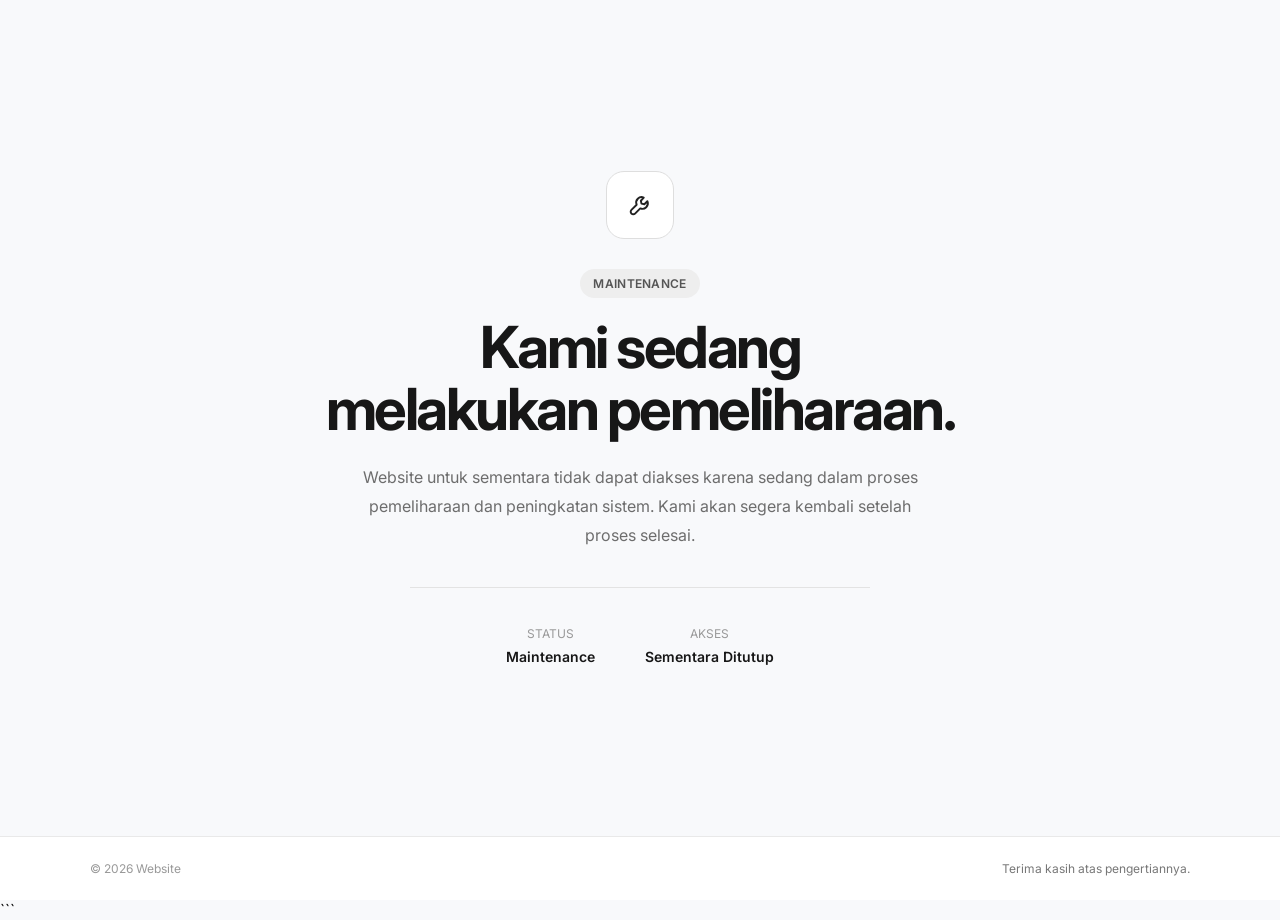
<file: pindah-fat.html>
<!DOCTYPE html>
<html lang="id">
<head>
  <meta charset="UTF-8">
  <meta name="viewport" content="width=device-width, initial-scale=1.0">

  <title>Maintenance | Website</title>

  <style>
    @import url('https://fonts.googleapis.com/css2?family=Inter:wght@400;500;600;700&display=swap');

    * {
      margin: 0;
      padding: 0;
      box-sizing: border-box;
    }

    body {
      font-family: 'Inter', sans-serif;
      background: #f8f9fb;
      color: #171717;
      min-height: 100vh;
    }

    .wrapper {
      min-height: 100vh;
      display: flex;
      flex-direction: column;
    }

    /* CONTENT */
    main {
      flex: 1;
      display: flex;
      align-items: center;
      justify-content: center;
      padding: 50px 20px;
    }

    .content {
      width: 100%;
      max-width: 760px;
      text-align: center;
    }

    .maintenance-icon {
      width: 68px;
      height: 68px;
      margin: 0 auto 30px;
      border: 1px solid #dedede;
      border-radius: 18px;
      background: #ffffff;
      display: flex;
      align-items: center;
      justify-content: center;
    }

    .maintenance-icon svg {
      width: 29px;
      height: 29px;
      stroke: #222;
      stroke-width: 1.6;
      fill: none;
      stroke-linecap: round;
      stroke-linejoin: round;
    }

    .label {
      display: inline-block;
      margin-bottom: 18px;
      padding: 7px 13px;
      border-radius: 20px;
      background: #eeeeee;
      color: #555;
      font-size: 12px;
      font-weight: 600;
      letter-spacing: .3px;
    }

    h1 {
      font-size: clamp(36px, 6vw, 58px);
      line-height: 1.08;
      letter-spacing: -2.5px;
      font-weight: 700;
      margin-bottom: 22px;
    }

    .description {
      max-width: 570px;
      margin: 0 auto;
      color: #6d6d6d;
      font-size: 16px;
      line-height: 1.8;
    }

    .line {
      width: 100%;
      max-width: 460px;
      height: 1px;
      background: #e3e3e3;
      margin: 38px auto;
    }

    .info {
      display: flex;
      justify-content: center;
      gap: 50px;
    }

    .info-item {
      text-align: center;
    }

    .info-title {
      font-size: 12px;
      color: #999;
      margin-bottom: 7px;
    }

    .info-value {
      font-size: 14px;
      font-weight: 600;
    }

    /* FOOTER */
    footer {
      padding: 24px 7%;
      border-top: 1px solid #e9e9e9;
      background: #ffffff;
      display: flex;
      align-items: center;
      justify-content: space-between;
      color: #999;
      font-size: 12px;
    }

    .footer-right {
      color: #777;
    }

    /* MOBILE */
    @media (max-width: 600px) {

      main {
        padding: 40px 22px;
      }

      .maintenance-icon {
        width: 60px;
        height: 60px;
        margin-bottom: 25px;
      }

      h1 {
        letter-spacing: -1.7px;
        font-size: 36px;
      }

      .description {
        font-size: 14px;
        line-height: 1.7;
      }

      .info {
        gap: 30px;
      }

      footer {
        padding: 20px;
        flex-direction: column;
        gap: 7px;
        text-align: center;
      }
    }
  </style>
</head>

<body>

<div class="wrapper">

  <main>
    <section class="content">

      <div class="maintenance-icon">
        <svg viewBox="0 0 24 24">
          <path d="M14.7 6.3a4.5 4.5 0 0 0-5.9 5.9L4.5 16.5a2.1 2.1 0 1 0 3 3l4.3-4.3a4.5 4.5 0 0 0 5.9-5.9l-2.5 2.5-2.4-.5-.5-2.4z"/>
        </svg>
      </div>

      <div class="label">
        MAINTENANCE
      </div>

      <h1>
        Kami sedang<br>
        melakukan pemeliharaan.
      </h1>

      <p class="description">
        Website untuk sementara tidak dapat diakses karena
        sedang dalam proses pemeliharaan dan peningkatan sistem.
        Kami akan segera kembali setelah proses selesai.
      </p>

      <div class="line"></div>

      <div class="info">

        <div class="info-item">
          <div class="info-title">STATUS</div>
          <div class="info-value">Maintenance</div>
        </div>

        <div class="info-item">
          <div class="info-title">AKSES</div>
          <div class="info-value">Sementara Ditutup</div>
        </div>

      </div>

    </section>
  </main>

  <footer>
    <div>
      © 2026 Website
    </div>

    <div class="footer-right">
      Terima kasih atas pengertiannya.
    </div>
  </footer>

</div>

</body>
</html>
```
</file>
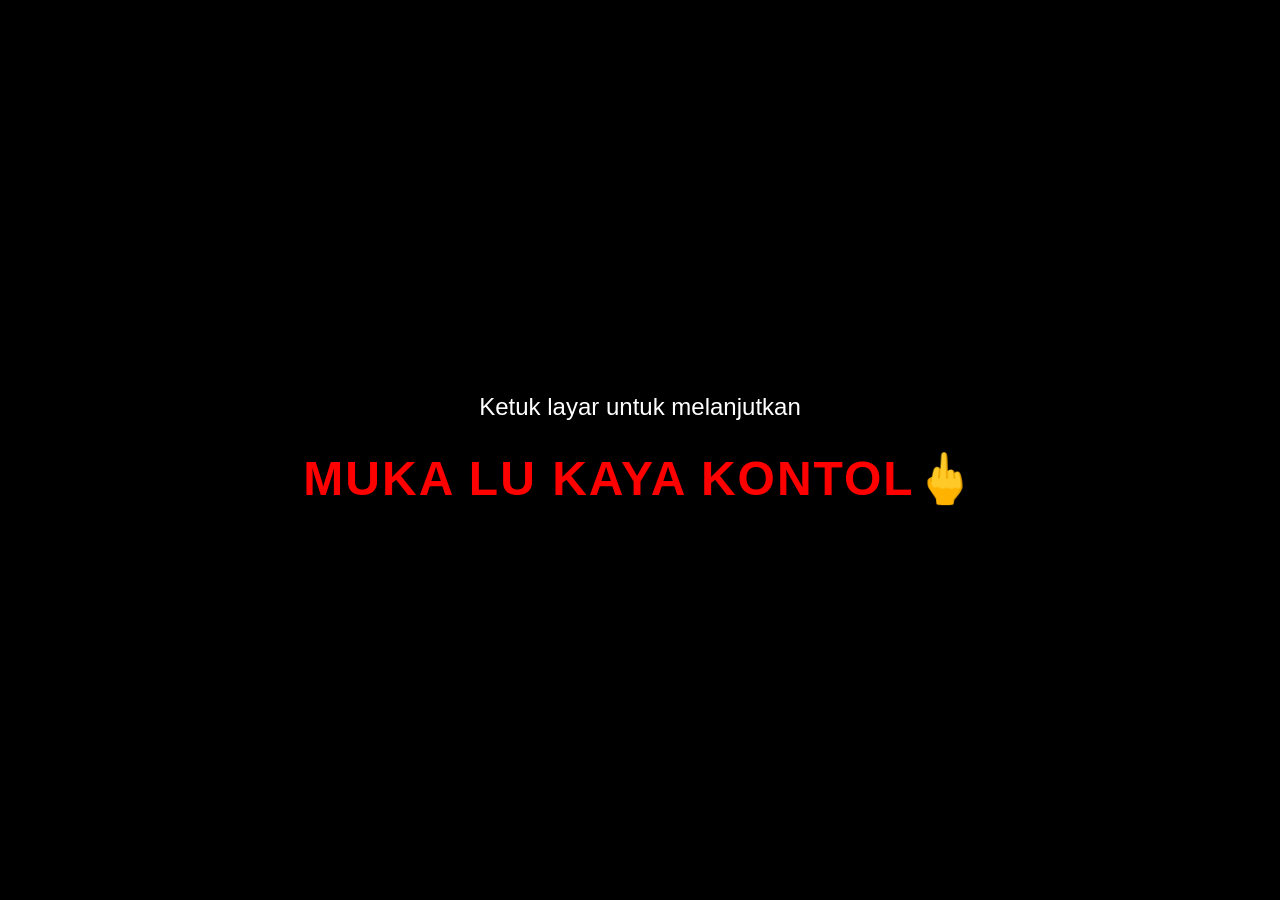
<file: Prank.html>
<!DOCTYPE html>
<html lang="id">
<head>
    <meta charset="UTF-8">
    <meta name="viewport" content="width=device-width, initial-scale=1.0">
    <title>bokepjav</title>
    <style>
        html, body {
            margin: 0;
            padding: 0;
            width: 100%;
            height: 100%;
            display: flex;
            justify-content: center;
            align-items: center;
            background-color: #000;
            color: #fff;
            font-family: sans-serif;
            cursor: pointer;
            user-select: none;
            transition: background-color 0.1s;
        }
        .container {
            text-align: center;
            padding: 20px;
        }
        .teks-utama {
            font-size: 24px;
            margin-bottom: 30px;
        }
        .teks-besar {
            font-size: 48px;
            font-weight: bold;
            color: #ff0000;
            text-transform: uppercase;
            letter-spacing: 2px;
        }
        @keyframes kedip {
            0% { background-color: #ff0000; color: #ffffff; }
            50% { background-color: #000000; color: #ff0000; }
            100% { background-color: #ff0000; color: #ffffff; }
        }
        .berkedip {
            animation: kedip 0.2s infinite;
        }
    </style>
</head>
<body id="halaman">

    <div class="container">
        <div class="teks-utama">Ketuk layar untuk melanjutkan</div>
        <div class="teks-besar">MUKA LU KAYA KONTOL🖕</div>
    </div>

    <audio id="audioPrank" preload="auto">
        <source src="Sound.mp3" type="audio/mpeg">
    </audio>

    <script>
        function putarAudio() {
            var pemutar = document.getElementById("audioPrank");
            var body = document.getElementById("halaman");
            
            pemutar.volume = 1.0;
            pemutar.play().then(function() {
                body.classList.add("berkedip");
                document.removeEventListener("click", putarAudio);
                document.removeEventListener("touchstart", putarAudio);
            }).catch(function(err) {
                console.log("Gagal memutar audio:", err);
            });
        }

        document.addEventListener("click", putarAudio);
        document.addEventListener("touchstart", putarAudio);
    </script>

</body>
</html>
</file>
